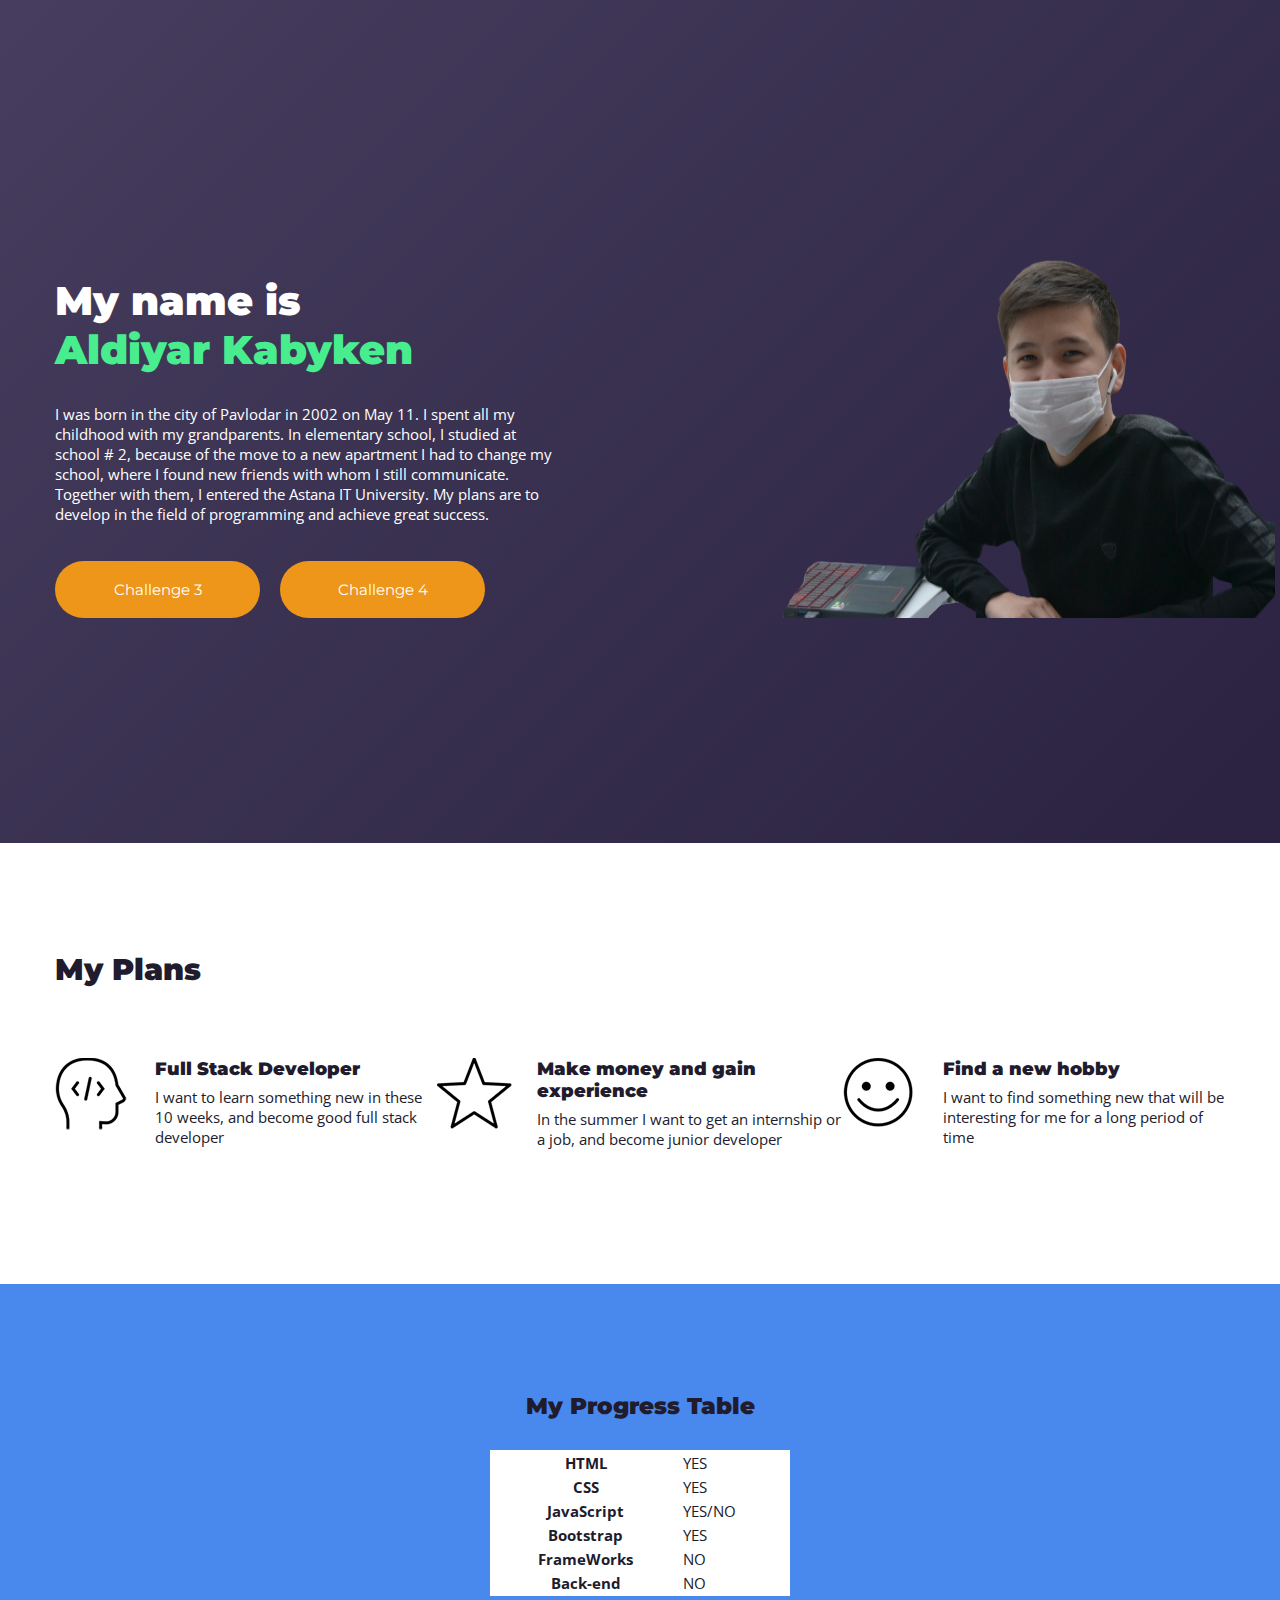
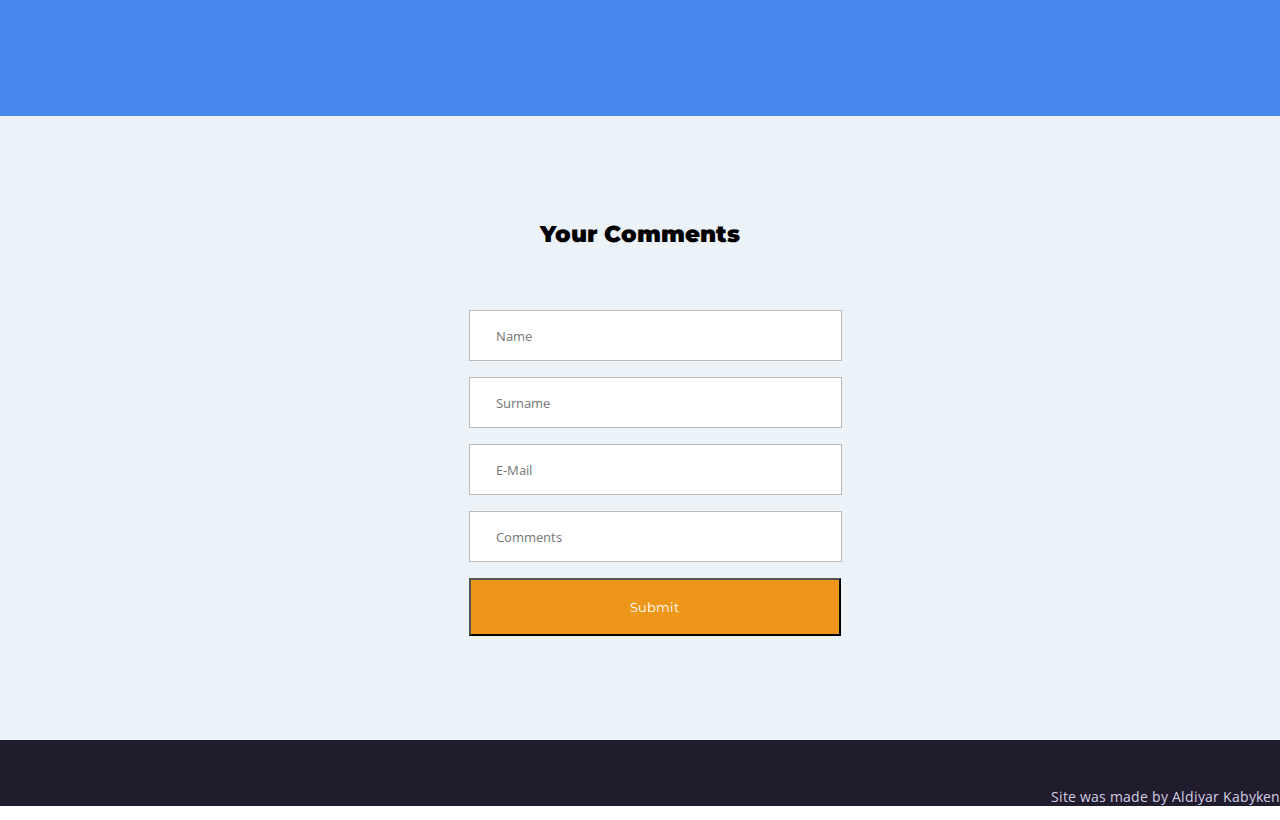
<file: index.html>
<!DOCTYPE html>
<html lang="ru">
<head>
	<meta charset="UTF-8">
	<title>My Blog</title>
	<link href="https://fonts.googleapis.com/css?family=Montserrat:900|Open+Sans&amp;subset=cyrillic" rel="stylesheet">
	<link rel="stylesheet" href="main.css">
	<link rel="shortcut icon" href="favicon.ico">
</head>
<body>
	<header id="header" class="header">
		<div class="container">
			<div class="wrapper">
				<div class="offer">
					<h1 class="title">
						My name is <br><span>Aldiyar Kabyken</span>
					</h1>
					<p class="intro">
						I was born in the city of Pavlodar in 2002 on May 11. I spent all my childhood with my grandparents. In elementary school, I studied at school # 2, because of the move to a new apartment I had to change my school, where I found new friends with whom I still communicate. Together with them, I entered the Astana IT University. My plans are to develop in the field of programming and achieve great success.
					</p>
					<div class="buttons">
					<a href="ch3.html" class="btn ch3">Challenge 3</a>
					<a href="ch4.html" class="btn">Challenge 4</a>
					</div>
				</div>
				<img src="my.png" alt="Code desktop" class="selfie">
			</div>
		</div>
	</header>
	<section id="plans" class="plans">
		<div class="container">
			<h2 class="section-title">My Plans</h2>
			<div class="aims">
				<div class="aim">
					<h3 class="aim-title">
						Full Stack Developer
					</h3>
					<p class="aim-text">
						I want to learn something new in these 10 weeks, and become good full stack developer
					</p>
				</div>
				<div class="aim aim-job">
					<h3 class="aim-title">
						Make money and gain experience
					</h3>
					<p class="aim-text">
						In the summer I want to get an internship or a job, and become junior developer
					</p>
				</div>
				<div class="aim aim-hobby">
					<h3 class="aim-title">
						Find a new hobby
					</h3>
					<p class="aim-text">
						I want to find something new that will be interesting for me for a long period of time
					</p>
				</div>
			</div>
		</div>
	</section>
	<section class="table">
		<h2 class="table-title">
		 My Progress Table 
		</h2>
		<table>
			<tr>
				<th>HTML</th>
				<td>YES</td>
			</tr>
			<tr>
				<th>CSS</th>
				<td>YES</td>
			</tr>
			<tr>
				<th>JavaScript</th>
				<td>YES/NO</td>
			</tr>
			<tr>
				<th>Bootstrap</th>
				<td>YES</td>
			</tr>
			<tr>
				<th>FrameWorks</th>
				<td>NO</td>
			</tr>
			<tr>
				<th>Back-end</th>
				<td>NO</td>
			</tr>
		</table>
	</section>
	<section id="forms" class="forms">
			<h2 id="form-title">
				Your Comments
			</h2>
			<form action="#" class="form-option">
				<input type="text" placeholder="Name" class="input" required>
				<input type="email" placeholder="Surname" class="input" required>
				<input type="tel" placeholder="E-Mail" class="input" required>	
				<input type="text" placeholder="Comments" class="input" required>
				<button type="sumbit" class="btn btn-form">Submit</button>
	</section>
	<footer id="footer" class="footer">
			<p class="credits">
				Site was made by Aldiyar Kabyken
			</p>
	</footer>
</body>
</html>
</file>
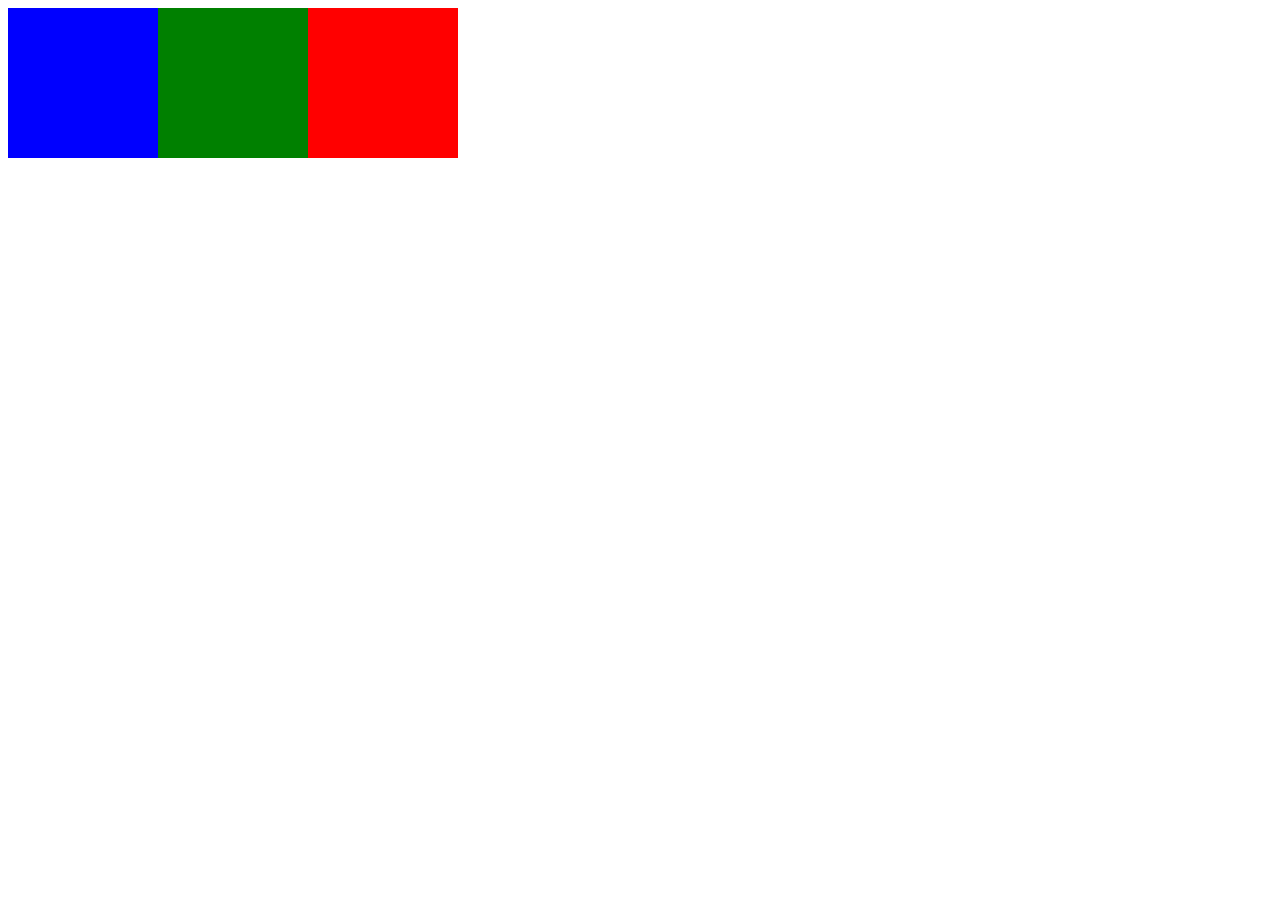
<file: ch3.html>
<!DOCTYPE html>
<html lang="en">
<head>
	<meta charset="UTF-8">
	<meta name="viewport" content="width=device-width, initial-scale=1.0">
	<link rel="stylesheet" type="text/css" href="ch3.css">
	<title>Document</title>
</head>
<body>
	<div class="blocks">
	  <div class="block1">
		
	  </div>
	  <div class="block2">
		
	  </div>
	  <div class="block3">
		
	  </div>
	</div>
</body>
</html>
</file>
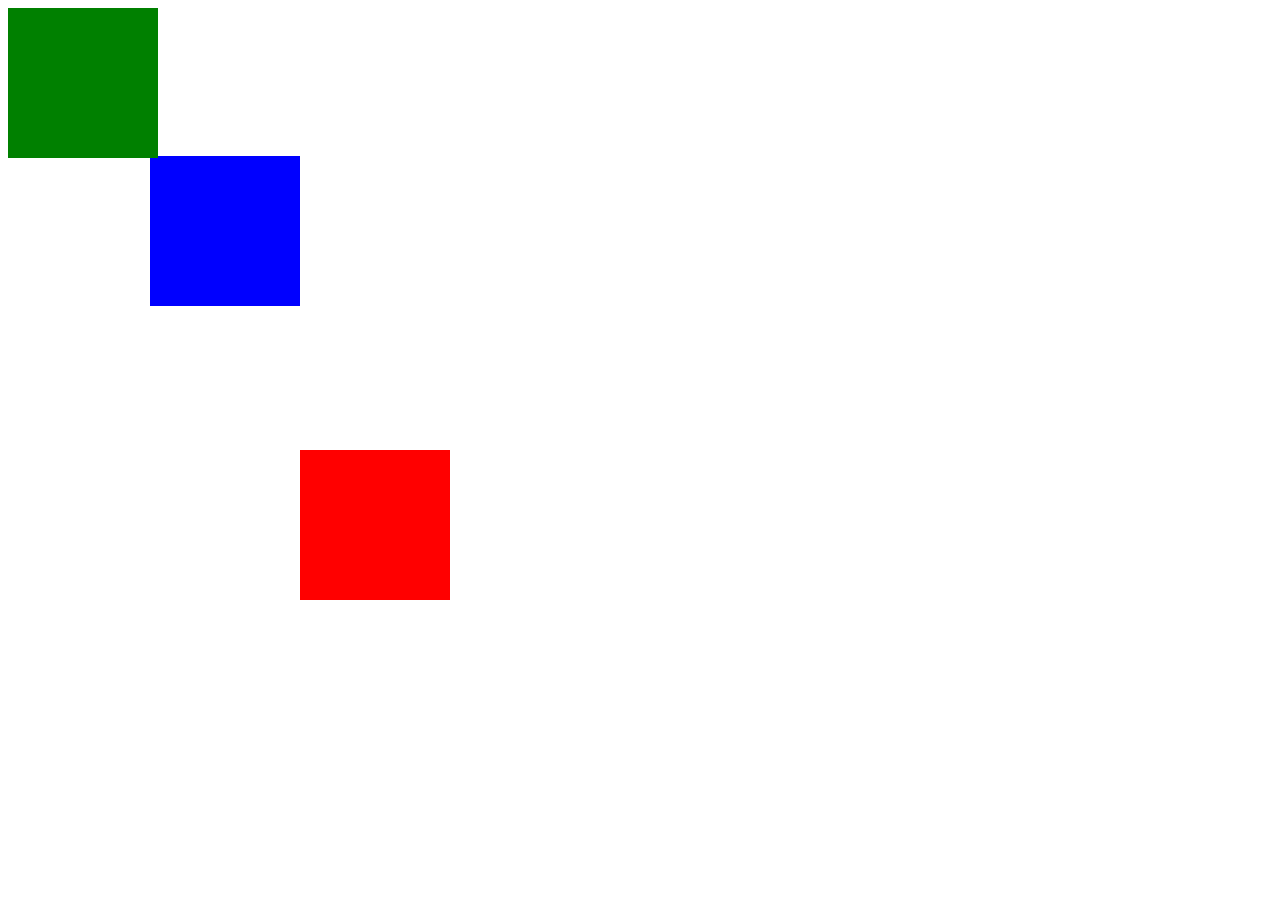
<file: ch4.html>
<!DOCTYPE html>
<html lang="en">
<head>
	<meta charset="UTF-8">
	<meta name="viewport" content="width=device-width, initial-scale=1.0">
	<link rel="stylesheet" type="text/css" href="ch4.css">
	<title>Document</title>
</head>
<body>
	<div class="blocks">
	  <div class="block1">
		
	  </div>
	  <div class="block2">
		
	  </div>
	  <div class="block3">
		
	  </div>
	</div>
</body>
</html>
</file>
<file: main.css>
body {
	font-family: 'Open Sans', sans-serif;
	color: #201b2d;
	font-size: 15px;
	padding: 0;
	margin: 0;
}
h1, h2, h3{
	margin: 0;
	font-family: 'Montserrat', sans-serif;
	font-weight: 900;
}

/* Start code for HEADER */
.container {
	width: 1170px;
	margin: 0 auto;
}
.buttons {
	display: flex;
}
.ch3 {
	margin-right:20px;
}
.header {
	background: rgba(71,62,95,1);
	background: -moz-linear-gradient(-45deg, rgba(71,62,95,1) 0%, rgba(42,34,64,1) 100%);
	background: -webkit-gradient(left top, right bottom, color-stop(0%, rgba(71,62,95,1)), color-stop(100%, rgba(42,34,64,1)));
	background: -webkit-linear-gradient(-45deg, rgba(71,62,95,1) 0%, rgba(42,34,64,1) 100%);
	background: -o-linear-gradient(-45deg, rgba(71,62,95,1) 0%, rgba(42,34,64,1) 100%);
	background: -ms-linear-gradient(-45deg, rgba(71,62,95,1) 0%, rgba(42,34,64,1) 100%);
	background: linear-gradient(135deg, rgba(71,62,95,1) 0%, rgba(42,34,64,1) 100%);
	filter: progid:DXImageTransform.Microsoft.gradient( startColorstr='#473e5f', endColorstr='#2a2240', GradientType=1 );
	padding-top: 100px;
	padding-bottom: 225px;
	color: #fff;
}

.wrapper {
	display: flex;
	justify-content: space-between;
}

.offer {
	margin-top: 176px;
	width: 490px;
}

.title {
	width: 500px;
	font-size: 40px;
}

.title span {
	color: #48ed8e;
}

.intro {
	margin-bottom: 37px;
	margin-top: 30px;
	width: 500px;
}

.btn {
	font-family: 'Montserrat', sans-serif;
	background: #ed9619;
	color: #fff;
	border-radius: 100px;
	display: block;
	width: 205px;
	padding: 19px 0;
	text-align: center;
	text-decoration: none;
	transition: all 0.5s ease;
}

.btn:hover {
	background: #d9860e;
}

.selfie {
	position: relative;
	left: 50px;
	margin-top: 72px;
}
/* End Code For Header*/
/* Start Code For My Plans Part*/
.plans {
	padding-top: 108px;
	padding-bottom: 120px;
}

.section-title {
	font-size: 30px;
}

.aims {
	display: flex;
	justify-content: space-between;
	margin-top: 70px;
}

.aim {
	width: 350px;
	background: url('icon1.jpg') no-repeat left top;
	padding-left: 100px;
}

.aim-title {
	font-size: 18px;
}

.aim-text {
	margin-top: 7px;
}

.aim-job {
	width: 380px;
	background: url('icon2.jpg') no-repeat left top;
}

.aim-hobby {
	background: url('icon3.jpg') no-repeat left top;
}

/* End Code For My Plans Part*/
/* Start Code For Tables*/
.table {
	padding-top: 108px;
	padding-bottom: 120px;
	background: #4989EE;
}
.table-title {
	text-align: center;
	margin-bottom:30px;
}
table {
	width: 300px;
	margin: 0 auto;
	background: #fff;
}
/* End Code For Tables*/
/* Start Code For Forms*/

.form {
	margin-top: 40px;
}
#form-title {
	text-align: center;
}
.forms {
	background: #ecf3f8;
	padding: 104px 0px;
	color: black;
}
.form-option {
	width: 343px;
	margin: 0 auto;
	margin-top: 62px;
}
.input {
    width:343px;
    height: 47px;
    border: 1px solid #bbbbbb;
    padding-left: 26px;
    font-family: 'Open Sans', sans-serif;
    margin-bottom: 16px;
}
.btn-form{
	width: 372px !important;
	border-radius: 0px !important;
	cursor:pointer;
	margin: 0;
}
/* End Code For Forms*/
.footer {
	padding: 33px 0;
	background: #201b2d;
}

.credits {
	color: #d4cee3;
	font-size: 14px;
	float:right;
}
</file>
<file: ch3.css>
.blocks {
	display:flex;
}
.block1 {
	height: 150px;
	width: 150px;
	background-color: red;
	position:relative;
	left: 300px;
}
.block2 {
	height: 150px;
	width: 150px;
	background-color: blue;
	position:relative;
	right: 150px;
}
.block3 {
	height: 150px;
	width: 150px;
	background-color: green;
	position:relative;
	right: 150px;
}
</file>
<file: ch4.css>
.blocks {
	display:flex;
}
.block1 {
	height: 150px;
	width: 150px;
	background-color: red;
	position:absolute;
	left: 300px;
    bottom: 300px;
}
.block2 {
	height: 150px;
	width: 150px;
	background-color: blue;
	position:absolute;
	left: 150px;
	top: 156px;
}
.block3 {
	height: 150px;
	width: 150px;
	background-color: green;
	position:absolute;
}
</file>
